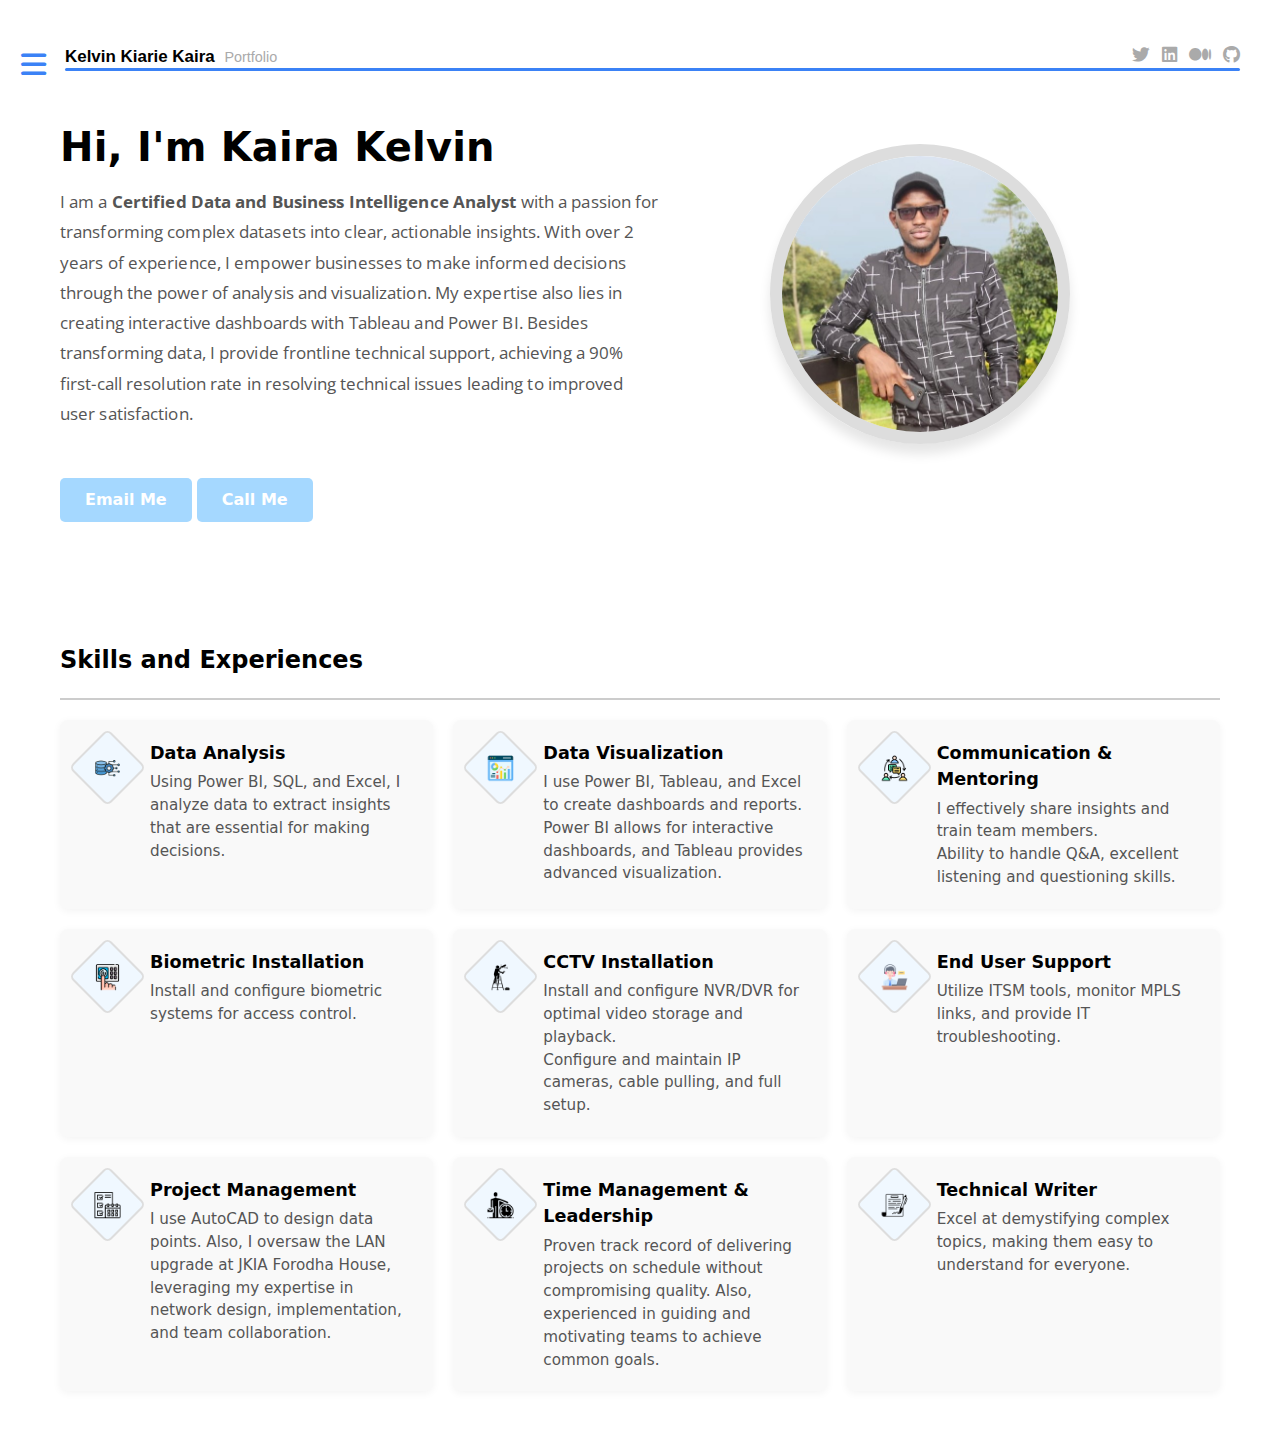
<file: 127.0.0.1_8000/index.html>
<!DOCTYPE html>
<html lang="en">

<!-- Mirrored from 127.0.0.1:8000/ by HTTrack Website Copier/3.x [XR&CO'2014], Fri, 31 Oct 2025 00:41:23 GMT -->
<!-- Added by HTTrack --><meta http-equiv="content-type" content="text/html;charset=UTF-8" /><!-- /Added by HTTrack -->
<head>
    <meta charset="UTF-8">
    <title>Home - Portfolio</title>

    <!-- CSS -->
    <link rel="stylesheet" href="css/app.css">
    <link rel="stylesheet" href="css/style.css">
    <link rel="stylesheet" href="css/sidebar.css">
    <link rel="stylesheet" href="css/projects.css">
    <link rel="stylesheet" href="css/resume.css">

    <!-- Font Awesome -->
    <link href="https://fonts.googleapis.com/css2?family=Merriweather:wght@700&family=Open+Sans:wght@400&display=swap" rel="stylesheet">
    <link rel="stylesheet" href="https://cdnjs.cloudflare.com/ajax/libs/font-awesome/6.5.0/css/all.min.css">


    <style>
        /* ✅ Always show hamburger (desktop + mobile) */
       

        /* body.sidebar-open #hamburger{
            left:270px;
        }*/

        /* ✅ Sidebar (keeps your original white background) */
        #sidebar {
            width: 260px;
            height: 100vh;
            position: fixed;
            top: 0;
            left: -260px;
            background: #f3f3f3; /* your original color */
            transition: left 0.3s ease;
            z-index: 1000;
            box-shadow: 3px 0 8px rgba(0, 0, 0, 0.1);
        }

        #sidebar.active {
            left: 0;
        }

        /* ✅ Content */
        #main-content {
            transition: margin-left 0.3s ease;
        }
        /*
        body.sidebar-open #main-content {
            margin-left: 230px;
        }
        */
        @media (max-width: 768px) {
            body.sidebar-open #main-content {
                margin-left: 0;
            }
        }    
        @import url('https://fonts.googleapis.com/css2?family=Poppins:wght@400;500;600&display=swap');

         /* ✅ Fix header overlapping sidebar */
            .top-header {
                display: flex;
                justify-content: space-between;
                align-items: center;
                padding: 10px 20px 0px 0px;
                background: none;
                /*border-bottom: 1px solid #ddd;*/
                position: relative;
                z-index: 1000;   
            }
            .header-container {
               display: flex;
               align-items: flex-end;
               justify-content: space-between;
               width: 100%;
               padding-left: 45px;
               padding-right: 40px; 
            }
        /*.header-container a{
            font-family: "Poppins",sans-serif;
            font-size: 1.35rem;
            font-weight:600;
            text-decoration: none;
            letter-spacing: 0.3px;
            position: relative;
        }*/

        .logo {
            font-weight: 700;
            color: #222;
            text-decoration: none;
            font-size: 1.4rem;
            position: relative;
            display: inline-block;
            bottom:0;
        }
         .header-socials {
            display: flex;
            gap: 12px;
            align-items: flex-end;
        }
        #hamburger {
            background: none;
            border: none;
            font-size: 1.8rem;
            color: #3b82f6;
            cursor: pointer;
            position: absolute;
            left: -5px;
            bottom:0;
            transform: translateY(2px);
            z-index: 1200;
            }
        .header-unit {
            position:relative;
            display: flex;
            justify-content: space-between;
            align-items: center;
            flex: 1; /* takes remaining width */ 
            padding-bottom: 0px;
            }
        .logo-wrapper{
            display: flex;
            flex-direction: column;
            position: relative;
        }
         .blue-line {
            position: absolute;
            bottom: 0;
            left: 45px;
            right: 0;
            height: 3px;
            background: #3b82f6;
        }
        .hero-section {
            margin-top: 5px;
            padding-top: 0;
   }
        .hero-text h2 {
            margin-bottom: 10px;
            font-size: 2.5rem;
            letter-spacing: 0.2px;  /* reduce space below “Hi, I'm Kaira Kelvin” */
}

        .hero-text p {
            margin-top: 0;
            font-family: 'Open Sans', sans-serif;
            font-size: 1.05rem;
            line-height: 1.8;
            max-width: 700px;
            letter-spacing: 0.1px;
            margin-bottom: 1.8rem;       /* remove top gap before the paragraph */
}
        .portfolio-text{
            font-size: 0.9rem;
            font-weight: 500;
            margin-left:5px;
        }
        .hero-image img{
            width: 300px;
            height: 300px;
            border-radius:50%;
            object-fit:cover;
        }
     @media (max-width:768px){
        .hero-content{
            flex-direction: column;
            gap:20px;
        }
        .hero-text .blue-line {
    position: relative;  /* not absolute anymore */
    height: 3px;
    background: #3b82f6;
    width: 100px;        /* or any width you like */
    margin-top: 20px;    /* space between paragraph and line */
}

     }   

    </style>
</head>
<body>

    <!-- ✅ Sidebar -->
    <!-- ✅ SIDEBAR -->
<div id="sidebar" class="sidebar">
    <div class="sidebar-inner">
        <h3 class="menu-title">Menu</h3>

        <ul class="menu-list">
            <li><a href="index.html">Homepage</a></li>
            <li><a href="projects.html">Projects</a></li>
            <li><a href="resume.html">View My Resume</a></li>
            <li><a href="datasets.html">Find Sample Datasets</a></li>
            <li><a href="https://dev.to/gateru">Visit My Blog</a></li>
        </ul>

        <div class="get-in-touch">
            <h3>Get in touch</h3>
            <p><i class="fas fa-tools"></i> Available for Data Analysis & IT Support roles (remote/physical).</p>
            <p><i class="fas fa-handshake"></i> Reach out through email or call.</p>

            <div class="contact-item">
                <i class="fas fa-envelope"></i>
                <a href="mailto:kelvinkiarie6@gmail.com">kelvinkiarie6@gmail.com</a>
            </div>

            <div class="contact-item">
                <i class="fas fa-phone"></i>
                <a href="tel:+254791025786">+254 791025786</a>
            </div>

            <div class="contact-item location-item">
                <i class="fas fa-map-marker-alt"></i>
                <span>Nairobi, Kenya</span>
            </div>    
        </div>
    </div>
</div>

    <!-- ✅ Main Content -->
    <div id="main-content" class= "main-content">
        
<!-- ✅ Top Header -->
<header class="top-header">
    <div class="header-unit">
        
        <div class="header-container">
            <button id="hamburger"><i class="fas fa-bars"></i></button>
        <a href="index.html" class="logo">
                <strong>Kelvin Kiarie Kaira </strong> 
                <span class="portfolio-text">Portfolio</span>
         </a>
         </div>       

            <!-- Social Icons aligned to far right -->
            <div class="header-socials">
                <a href="https://x.com/nash_kevoh" target="_blank"><i class="fab fa-twitter"></i></a>
                <a href="https://www.linkedin.com/in/kelvin-kiarie-906b09135/" target="_blank"><i class="fab fa-linkedin"></i></a>
                <a href="https://dev.to/gateru" target="_blank"><i class="fab fa-medium"></i></a>
                <a href="https://github.com/gateru254" target="_blank"><i class="fab fa-github"></i></a>
            </div>
            <!--line inside header-unit-->
            <div class="blue-line"></div>
        </div>
</header>


<!-- ✅ Hero Section -->
<section id="bio" class="hero-section">
    <div class="hero-content">
        <div class="hero-text">
            <h2>Hi, I'm Kaira Kelvin</h2>
            <p>
                I am a <strong>Certified Data and Business Intelligence Analyst</strong> 
                with a passion for transforming complex datasets into clear, actionable insights. 
                With over 2 years of experience, I empower businesses to make informed decisions 
                through the power of analysis and visualization. My expertise also lies in creating interactive 
                dashboards with Tableau and Power BI. Besides transforming data, I provide frontline 
                technical support, achieving a 90% first-call resolution rate in resolving technical issues 
                leading to improved user satisfaction.
            </p>

            <!-- ✅ Contact Buttons -->
            <div class="contact-buttons">
                <a href="mailto:kelvinkiarie6@gmail.com" class="contact-btn">Email Me</a>
                <a href="tel:+254791025786" class="contact-btn">Call Me</a>
            </div>
        </div>

        <div class="hero-image">
            <img src="images/kiarie.jpg" alt="Kaira Kelvin">
        </div>
    </div>
</section>

<!-- ✅ Skills Section -->
<section id="skills" class="skills-section">
    <h2>Skills and Experiences</h2>
    <div class="skills-divider"></div>

    <div class="skills-grid">

        <!-- Data Analysis -->
        <div class="skill-card">
            <div class="skill-icon">
                <img src="images/daq.png" alt="Data Analysis">
            </div>
            <div class="skill-info">
                <h3>Data Analysis</h3>
                <p>Using Power BI, SQL, and Excel, I analyze data to extract insights that are essential for making decisions.</p>
            </div>
        </div>

        <!-- Data Visualization -->
        <div class="skill-card">
            <div class="skill-icon">
                <img src="images/vis.png" alt="Data Visualization">
            </div>
            <div class="skill-info">
                <h3>Data Visualization</h3>
                <p>I use Power BI, Tableau, and Excel to create dashboards and reports. Power BI allows for interactive dashboards, 
                    and Tableau provides advanced visualization.</p>
            </div>
        </div>

        <!-- Communication & Mentoring -->
        <div class="skill-card">
            <div class="skill-icon">
                <img src="images/communication.png" alt="Communication and Mentoring">
            </div>
            <div class="skill-info">
                <h3>Communication & Mentoring</h3>
                <p>I effectively share insights and train team members.</p>
                <p>Ability to handle Q&A, excellent listening and questioning skills.</p>
            </div>
        </div>

        <!-- Biometric Installation -->
        <div class="skill-card">
            <div class="skill-icon">
                <img src="images/biom.png" alt="Biometric Installation">
            </div>
            <div class="skill-info">
                <h3>Biometric Installation</h3>
                <p>Install and configure biometric systems for access control.</p>
            </div>
        </div>

        <!-- CCTV Installation -->
        <div class="skill-card">
            <div class="skill-icon">
                <img src="images/camera.png" alt="CCTV Installation">
            </div>
            <div class="skill-info">
                <h3>CCTV Installation</h3>
                <p>Install and configure NVR/DVR for optimal video storage and playback.</p>
                <p>Configure and maintain IP cameras, cable pulling, and full setup.</p>
            </div>
        </div>

        <!-- End User Support -->
        <div class="skill-card">
            <div class="skill-icon">
                <img src="images/IT.png" alt="End User Support">
            </div>
            <div class="skill-info">
                <h3>End User Support</h3>
                <p>Utilize ITSM tools, monitor MPLS links, and provide IT troubleshooting.</p>
            </div>
        </div>

        <!-- Project Management -->
        <div class="skill-card">
            <div class="skill-icon">
                <img src="images/project.png" alt="Project Management">
            </div>
            <div class="skill-info">
                <h3>Project Management</h3>
                <p>I use AutoCAD to design data points. Also, I oversaw the LAN upgrade at JKIA Forodha House, 
                    leveraging my expertise in network design, implementation, and team collaboration.</p>
            </div>
        </div>

        <!-- Time Management -->
        <div class="skill-card">
            <div class="skill-icon">
                <img src="images/time.png" alt="Time Management">
            </div>
            <div class="skill-info">
                <h3>Time Management & Leadership</h3>
                <p>Proven track record of delivering projects on schedule without compromising quality. Also,
                experienced in guiding and motivating teams to achieve common goals.</p>
            </div>
        </div>

        <!-- Technical Writer -->
        <div class="skill-card">
            <div class="skill-icon">
                <img src="images/writing.png" alt="Technical Writer">
            </div>
            <div class="skill-info">
                <h3>Technical Writer</h3>
                <p>Excel at demystifying complex topics, making them easy to understand for everyone.</p>
            </div>
        </div>

    </div>
</section>

    </div>

    <!-- ✅ Script -->
    <script>
        document.addEventListener('DOMContentLoaded', () => {
            const sidebar = document.getElementById('sidebar');
            const hamburger = document.getElementById('hamburger');
            const body = document.body;

            hamburger.addEventListener('click', () => {
                sidebar.classList.toggle('active');
                body.classList.toggle('sidebar-open');
            });
        });
    </script>

</body>

<!-- Mirrored from 127.0.0.1:8000/ by HTTrack Website Copier/3.x [XR&CO'2014], Fri, 31 Oct 2025 00:41:36 GMT -->
</html>
</file>
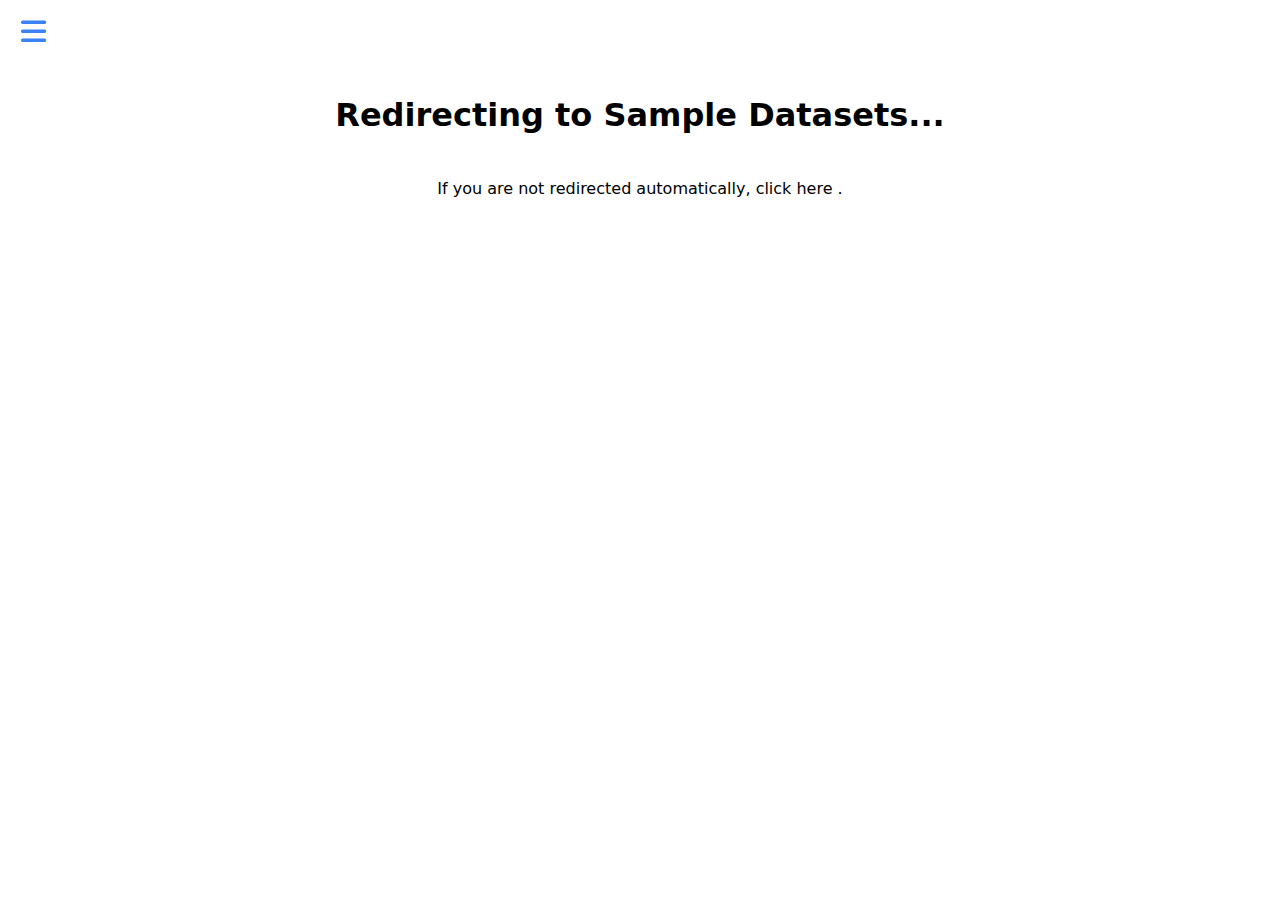
<file: datasets.html>
<!DOCTYPE html>
<html lang="en">

<!-- Mirrored from 127.0.0.1:8000/datasets by HTTrack Website Copier/3.x [XR&CO'2014], Fri, 31 Oct 2025 01:01:17 GMT -->
<!-- Added by HTTrack --><meta http-equiv="content-type" content="text/html;charset=UTF-8" /><!-- /Added by HTTrack -->
<head>
    <meta charset="UTF-8">
    <meta name="viewport" content="width=device-width, initial-scale=1.0, maximum-scale=1.0">
    <title>Portfolio</title>

    <!-- CSS -->
    <link rel="stylesheet" href="css/app.css">
    <link rel="stylesheet" href="css/style.css">
    <link rel="stylesheet" href="css/sidebar.css">
    <link rel="stylesheet" href="css/projects.css">
    <link rel="stylesheet" href="css/resume.css">

    <!-- Font Awesome -->
    <link rel="stylesheet" href="https://cdnjs.cloudflare.com/ajax/libs/font-awesome/6.5.0/css/all.min.css" />

    <style>
        /* ✅ Always show hamburger (desktop + mobile) */
        #hamburger {
            position: fixed;
            top: 15px;
            left: 15px;
            z-index: 9999;
            background: none;
            border: none;
            font-size: 1.8rem;
            color: #3b82f6; /* Blue icon for visibility */
            cursor: pointer;
            display: block;
        }

        /* ✅ Sidebar (keeps your original white background) */
        #sidebar {
            width: 260px;
            height: 100vh;
            position: fixed;
            top: 0;
            left: -260px;
            background: #f3f3f3; /* your original color */
            transition: left 0.3s ease;
            z-index: 1000;
            box-shadow: 3px 0 8px rgba(0, 0, 0, 0.1);
        }

        #sidebar.active {
            left: 0;
        }

        /* ✅ Content */
        #main-content {
            transition: margin-left 0.3s ease;
        }

        body.sidebar-open #main-content {
            margin-left: 260px;
        }

        @media (max-width: 768px) {
            body.sidebar-open #main-content {
                margin-left: 0;
            }
        }
    </style>
</head>
<body>

    <!-- ✅ Hamburger Button -->
    <button id="hamburger" aria-label="Toggle Menu">
        <i class="fas fa-bars"></i>
    </button>

    <!-- ✅ Sidebar -->
    <!-- ✅ SIDEBAR -->
<div id="sidebar" class="sidebar">
    <div class="sidebar-inner">
        <h3 class="menu-title">Menu</h3>

        <ul class="menu-list">
            <li><a href="index.html">Homepage</a></li>
            <li><a href="projects.html">Projects</a></li>
            <li><a href="resume.html">View My Resume</a></li>
            <li><a href="datasets.html">Find Sample Datasets</a></li>
            <li><a href="https://dev.to/gateru">Visit My Blog</a></li>
        </ul>

        <div class="get-in-touch">
            <h3>Get in touch</h3>
            <p><i class="fas fa-tools"></i> Available for Data Analysis & IT Support roles (remote/physical).</p>
            <p><i class="fas fa-handshake"></i> Reach out through email or call.</p>

            <div class="contact-item">
                <i class="fas fa-envelope"></i>
                <a href="mailto:kelvinkiarie6@gmail.com">kelvinkiarie6@gmail.com</a>
            </div>

            <div class="contact-item">
                <i class="fas fa-phone"></i>
                <a href="tel:+254791025786">+254 791025786</a>
            </div>

            <div class="contact-item location-item">
                <i class="fas fa-map-marker-alt"></i>
                <span>Nairobi, Kenya</span>
            </div>    
        </div>
    </div>
</div>

    <!-- ✅ Main Content -->
    <div id="main-content" class= "main-content">
        <section class="datasets-section" style="display: flex; flex-direction: column; align-items: center; text-align: center; padding-top: 50px;">
    <h1>Redirecting to Sample Datasets...</h1>
    <p>If you are not redirected automatically, 
        <a href="https://drive.google.com/drive/folders/1Zu15S5BZ2lG6enOLuVyJ9Ubuks-Qcv4y?usp=sharing" target="_blank">
            click here
        </a>.
    </p>
</section>

<script>
    // Delay redirect by 5 seconds (5000ms)
    setTimeout(function() {
        window.location.href = "https://drive.google.com/drive/folders/1Zu15S5BZ2lG6enOLuVyJ9Ubuks-Qcv4y?usp=sharing";
    }, 1200);
</script>
    </div>

    <!-- ✅ Script -->
    <script>
        document.addEventListener('DOMContentLoaded', () => {
            const sidebar = document.getElementById('sidebar');
            const hamburger = document.getElementById('hamburger');
            const body = document.body;

            hamburger.addEventListener('click', () => {
                sidebar.classList.toggle('active');
                body.classList.toggle('sidebar-open');
            });
        });
    </script>

</body>

<!-- Mirrored from 127.0.0.1:8000/datasets by HTTrack Website Copier/3.x [XR&CO'2014], Fri, 31 Oct 2025 01:01:17 GMT -->
</html>
</file>
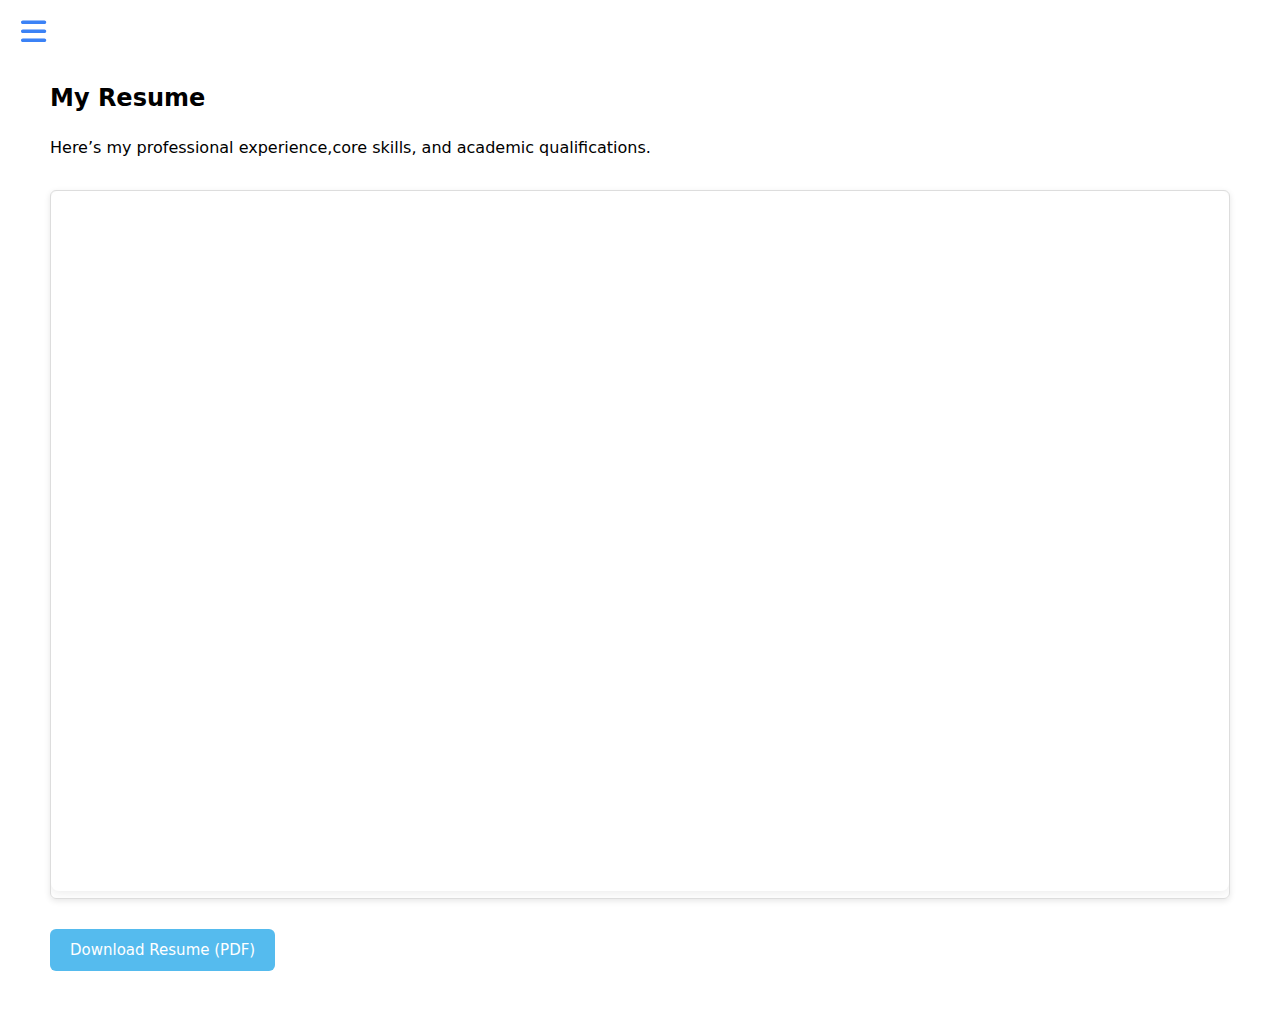
<file: resume.html>
<!DOCTYPE html>
<html lang="en">

<!-- Mirrored from 127.0.0.1:8000/resume by HTTrack Website Copier/3.x [XR&CO'2014], Fri, 31 Oct 2025 01:00:34 GMT -->
<!-- Added by HTTrack --><meta http-equiv="content-type" content="text/html;charset=UTF-8" /><!-- /Added by HTTrack -->
<head>
    <meta charset="UTF-8">
    <meta name="viewport" content="width=device-width, initial-scale=1.0, maximum-scale=1.0">
    <title>Portfolio</title>

    <!-- CSS -->
    <link rel="stylesheet" href="css/app.css">
    <link rel="stylesheet" href="css/style.css">
    <link rel="stylesheet" href="css/sidebar.css">
    <link rel="stylesheet" href="css/projects.css">
    <link rel="stylesheet" href="css/resume.css">

    <!-- Font Awesome -->
    <link rel="stylesheet" href="https://cdnjs.cloudflare.com/ajax/libs/font-awesome/6.5.0/css/all.min.css" />

    <style>
        /* ✅ Always show hamburger (desktop + mobile) */
        #hamburger {
            position: fixed;
            top: 15px;
            left: 15px;
            z-index: 9999;
            background: none;
            border: none;
            font-size: 1.8rem;
            color: #3b82f6; /* Blue icon for visibility */
            cursor: pointer;
            display: block;
        }

        /* ✅ Sidebar (keeps your original white background) */
        #sidebar {
            width: 260px;
            height: 100vh;
            position: fixed;
            top: 0;
            left: -260px;
            background: #f3f3f3; /* your original color */
            transition: left 0.3s ease;
            z-index: 1000;
            box-shadow: 3px 0 8px rgba(0, 0, 0, 0.1);
        }

        #sidebar.active {
            left: 0;
        }

        /* ✅ Content */
        #main-content {
            transition: margin-left 0.3s ease;
        }

        body.sidebar-open #main-content {
            margin-left: 260px;
        }

        @media (max-width: 768px) {
            body.sidebar-open #main-content {
                margin-left: 0;
            }
        }
    </style>
</head>
<body>

    <!-- ✅ Hamburger Button -->
    <button id="hamburger" aria-label="Toggle Menu">
        <i class="fas fa-bars"></i>
    </button>

    <!-- ✅ Sidebar -->
    <!-- ✅ SIDEBAR -->
<div id="sidebar" class="sidebar">
    <div class="sidebar-inner">
        <h3 class="menu-title">Menu</h3>

        <ul class="menu-list">
            <li><a href="index.html">Homepage</a></li>
            <li><a href="projects.html">Projects</a></li>
            <li><a href="resume.html">View My Resume</a></li>
            <li><a href="datasets.html">Find Sample Datasets</a></li>
            <li><a href="https://dev.to/gateru">Visit My Blog</a></li>
        </ul>

        <div class="get-in-touch">
            <h3>Get in touch</h3>
            <p><i class="fas fa-tools"></i> Available for Data Analysis & IT Support roles (remote/physical).</p>
            <p><i class="fas fa-handshake"></i> Reach out through email or call.</p>

            <div class="contact-item">
                <i class="fas fa-envelope"></i>
                <a href="mailto:kelvinkiarie6@gmail.com">kelvinkiarie6@gmail.com</a>
            </div>

            <div class="contact-item">
                <i class="fas fa-phone"></i>
                <a href="tel:+254791025786">+254 791025786</a>
            </div>

            <div class="contact-item location-item">
                <i class="fas fa-map-marker-alt"></i>
                <span>Nairobi, Kenya</span>
            </div>    
        </div>
    </div>
</div>

    <!-- ✅ Main Content -->
    <div id="main-content" class= "main-content">
        <section id="resume" class="resume-section">
    <h2 class="section-title">My Resume</h2>
    <p class="section-subtitle">Here’s my professional experience,core skills, and academic qualifications.</p>

    <div class="resume-container">
        <!-- Embedded PDF Resume -->
        <iframe src="files/resume.pdf" width="100%" height="700px"></iframe>
    </div>

    <div class="resume-download">
        <a href="files/resume.pdf" download class="resume-btn">Download Resume (PDF)</a>
    </div>
</section>
    </div>

    <!-- ✅ Script -->
    <script>
        document.addEventListener('DOMContentLoaded', () => {
            const sidebar = document.getElementById('sidebar');
            const hamburger = document.getElementById('hamburger');
            const body = document.body;

            hamburger.addEventListener('click', () => {
                sidebar.classList.toggle('active');
                body.classList.toggle('sidebar-open');
            });
        });
    </script>

</body>

<!-- Mirrored from 127.0.0.1:8000/resume by HTTrack Website Copier/3.x [XR&CO'2014], Fri, 31 Oct 2025 01:00:34 GMT -->
</html>
</file>
<file: 127.0.0.1_8000/css/app.css>
<!DOCTYPE html>
<html lang="en">
    <head>
        <meta charset="utf-8">
        <meta name="viewport" content="width=device-width, initial-scale=1">

        <title>Not Found</title>

        <style>
            /*! normalize.css v8.0.1 | MIT License | github.com/necolas/normalize.css */html{line-height:1.15;-webkit-text-size-adjust:100%}body{margin:0}a{background-color:transparent}code{font-family:monospace,monospace;font-size:1em}[hidden]{display:none}html{font-family:system-ui,-apple-system,BlinkMacSystemFont,Segoe UI,Roboto,Helvetica Neue,Arial,Noto Sans,sans-serif,Apple Color Emoji,Segoe UI Emoji,Segoe UI Symbol,Noto Color Emoji;line-height:1.5}*,:after,:before{box-sizing:border-box;border:0 solid #e2e8f0}a{color:inherit;text-decoration:inherit}code{font-family:Menlo,Monaco,Consolas,Liberation Mono,Courier New,monospace}svg,video{display:block;vertical-align:middle}video{max-width:100%;height:auto}.bg-white{--bg-opacity:1;background-color:#fff;background-color:rgba(255,255,255,var(--bg-opacity))}.bg-gray-100{--bg-opacity:1;background-color:#f7fafc;background-color:rgba(247,250,252,var(--bg-opacity))}.border-gray-200{--border-opacity:1;border-color:#edf2f7;border-color:rgba(237,242,247,var(--border-opacity))}.border-gray-400{--border-opacity:1;border-color:#cbd5e0;border-color:rgba(203,213,224,var(--border-opacity))}.border-t{border-top-width:1px}.border-r{border-right-width:1px}.flex{display:flex}.grid{display:grid}.hidden{display:none}.items-center{align-items:center}.justify-center{justify-content:center}.font-semibold{font-weight:600}.h-5{height:1.25rem}.h-8{height:2rem}.h-16{height:4rem}.text-sm{font-size:.875rem}.text-lg{font-size:1.125rem}.leading-7{line-height:1.75rem}.mx-auto{margin-left:auto;margin-right:auto}.ml-1{margin-left:.25rem}.mt-2{margin-top:.5rem}.mr-2{margin-right:.5rem}.ml-2{margin-left:.5rem}.mt-4{margin-top:1rem}.ml-4{margin-left:1rem}.mt-8{margin-top:2rem}.ml-12{margin-left:3rem}.-mt-px{margin-top:-1px}.max-w-xl{max-width:36rem}.max-w-6xl{max-width:72rem}.min-h-screen{min-height:100vh}.overflow-hidden{overflow:hidden}.p-6{padding:1.5rem}.py-4{padding-top:1rem;padding-bottom:1rem}.px-4{padding-left:1rem;padding-right:1rem}.px-6{padding-left:1.5rem;padding-right:1.5rem}.pt-8{padding-top:2rem}.fixed{position:fixed}.relative{position:relative}.top-0{top:0}.right-0{right:0}.shadow{box-shadow:0 1px 3px 0 rgba(0,0,0,.1),0 1px 2px 0 rgba(0,0,0,.06)}.text-center{text-align:center}.text-gray-200{--text-opacity:1;color:#edf2f7;color:rgba(237,242,247,var(--text-opacity))}.text-gray-300{--text-opacity:1;color:#e2e8f0;color:rgba(226,232,240,var(--text-opacity))}.text-gray-400{--text-opacity:1;color:#cbd5e0;color:rgba(203,213,224,var(--text-opacity))}.text-gray-500{--text-opacity:1;color:#a0aec0;color:rgba(160,174,192,var(--text-opacity))}.text-gray-600{--text-opacity:1;color:#718096;color:rgba(113,128,150,var(--text-opacity))}.text-gray-700{--text-opacity:1;color:#4a5568;color:rgba(74,85,104,var(--text-opacity))}.text-gray-900{--text-opacity:1;color:#1a202c;color:rgba(26,32,44,var(--text-opacity))}.uppercase{text-transform:uppercase}.underline{text-decoration:underline}.antialiased{-webkit-font-smoothing:antialiased;-moz-osx-font-smoothing:grayscale}.tracking-wider{letter-spacing:.05em}.w-5{width:1.25rem}.w-8{width:2rem}.w-auto{width:auto}.grid-cols-1{grid-template-columns:repeat(1,minmax(0,1fr))}@-webkit-keyframes spin{0%{transform:rotate(0deg)}to{transform:rotate(1turn)}}@keyframes spin{0%{transform:rotate(0deg)}to{transform:rotate(1turn)}}@-webkit-keyframes ping{0%{transform:scale(1);opacity:1}75%,to{transform:scale(2);opacity:0}}@keyframes ping{0%{transform:scale(1);opacity:1}75%,to{transform:scale(2);opacity:0}}@-webkit-keyframes pulse{0%,to{opacity:1}50%{opacity:.5}}@keyframes pulse{0%,to{opacity:1}50%{opacity:.5}}@-webkit-keyframes bounce{0%,to{transform:translateY(-25%);-webkit-animation-timing-function:cubic-bezier(.8,0,1,1);animation-timing-function:cubic-bezier(.8,0,1,1)}50%{transform:translateY(0);-webkit-animation-timing-function:cubic-bezier(0,0,.2,1);animation-timing-function:cubic-bezier(0,0,.2,1)}}@keyframes bounce{0%,to{transform:translateY(-25%);-webkit-animation-timing-function:cubic-bezier(.8,0,1,1);animation-timing-function:cubic-bezier(.8,0,1,1)}50%{transform:translateY(0);-webkit-animation-timing-function:cubic-bezier(0,0,.2,1);animation-timing-function:cubic-bezier(0,0,.2,1)}}@media (min-width:640px){.sm\:rounded-lg{border-radius:.5rem}.sm\:block{display:block}.sm\:items-center{align-items:center}.sm\:justify-start{justify-content:flex-start}.sm\:justify-between{justify-content:space-between}.sm\:h-20{height:5rem}.sm\:ml-0{margin-left:0}.sm\:px-6{padding-left:1.5rem;padding-right:1.5rem}.sm\:pt-0{padding-top:0}.sm\:text-left{text-align:left}.sm\:text-right{text-align:right}}@media (min-width:768px){.md\:border-t-0{border-top-width:0}.md\:border-l{border-left-width:1px}.md\:grid-cols-2{grid-template-columns:repeat(2,minmax(0,1fr))}}@media (min-width:1024px){.lg\:px-8{padding-left:2rem;padding-right:2rem}}@media (prefers-color-scheme:dark){.dark\:bg-gray-800{--bg-opacity:1;background-color:#2d3748;background-color:rgba(45,55,72,var(--bg-opacity))}.dark\:bg-gray-900{--bg-opacity:1;background-color:#1a202c;background-color:rgba(26,32,44,var(--bg-opacity))}.dark\:border-gray-700{--border-opacity:1;border-color:#4a5568;border-color:rgba(74,85,104,var(--border-opacity))}.dark\:text-white{--text-opacity:1;color:#fff;color:rgba(255,255,255,var(--text-opacity))}.dark\:text-gray-400{--text-opacity:1;color:#cbd5e0;color:rgba(203,213,224,var(--text-opacity))}}
        </style>

        <style>
            body {
                font-family: ui-sans-serif, system-ui, -apple-system, BlinkMacSystemFont, "Segoe UI", Roboto, "Helvetica Neue", Arial, "Noto Sans", sans-serif, "Apple Color Emoji", "Segoe UI Emoji", "Segoe UI Symbol", "Noto Color Emoji";
            }
        </style>
    </head>
    <body class="antialiased">
        <div class="relative flex items-top justify-center min-h-screen bg-gray-100 dark:bg-gray-900 sm:items-center sm:pt-0">
            <div class="max-w-xl mx-auto sm:px-6 lg:px-8">
                <div class="flex items-center pt-8 sm:justify-start sm:pt-0">
                    <div class="px-4 text-lg text-gray-500 border-r border-gray-400 tracking-wider">
                        404                    </div>

                    <div class="ml-4 text-lg text-gray-500 uppercase tracking-wider">
                        Not Found                    </div>
                </div>
            </div>
        </div>
    </body>
</html>
</file>
<file: 127.0.0.1_8000/css/style.css>
/* =======================
   🔷 MAIN SITE STYLES
======================= */

/* -------- Top Header -------- */
.top-header {
    display: flex;
    justify-content: space-between;
    align-items: flex-end;
    padding: 8px 40px;
    height: 59px;
    background: #fff;
    position: relative;
    z-index: 1200;
}

/* Aligns hamburger + name properly */
.header-container {
    display: flex;
    align-items: center;
    justify-content: space-between;
    width: 100%;
}

/* -------- Hamburger Button -------- */
#hamburger {
    background: none;
    border: none;
    font-size: 1.6rem;
    color: #007bff;
    cursor: pointer;
    display: flex;
    align-items: center;
    transition: color 0.3s ease, transform 0.2s ease;
    z-index: 1300;
    position: fixed;
    top: 15px;
    left: 15px;
}

#hamburger:hover {
    color: #0056b3;
    transform: scale(1.1);
}

/* -------- Sidebar (Hidden Drawer) -------- */
#sidebar {
    position: fixed;
    top: 0;
    left: -270px; /* Hidden off-screen initially */
    width: 260px;
    height: 100%;
    background: #111;
    color: #fff;
    transition: left 0.4s ease;
    z-index: 1250;
    padding: 25px 20px;
    overflow-y: auto;
    box-shadow: 3px 0 10px rgba(0,0,0,0.2);
}

/* Slide-in effect when active */
#sidebar.active {
    left: 0;
}

/* Sidebar inner content */
.sidebar-inner {
    display: flex;
    flex-direction: column;
    gap: 15px;
}

.menu-title {
    font-size: 1.2rem;
    color: #00bfff;
    margin-bottom: 10px;
}

.menu-list {
    list-style: none;
    padding: 0;
    margin: 0 0 20px 0;
}

.menu-list li {
    margin: 10px 0;
}

.menu-list a {
    color: #ddd;
    text-decoration: none;
    transition: color 0.3s ease;
}

.menu-list a:hover {
    color: #00bfff;
}

/* -------- Sidebar Get in Touch Section -------- */
.get-in-touch {
    border-top: 1px solid rgba(255, 255, 255, 0.2);
    padding-top: 15px;
    margin-top: 20px;
    font-size: 0.95rem;
}

.get-in-touch h3 {
    color: #00bfff;
    margin-bottom: 10px;
}

.contact-item {
    display: flex;
    align-items: center;
    gap: 10px;
    color: #ccc;
    margin-bottom: 8px;
}

.contact-item a {
    color: #ccc;
    text-decoration: none;
    transition: color 0.3s ease;
}

.contact-item a:hover {
    color: #00bfff;
}

/* -------- Overlay (Background dim when sidebar open) -------- */
#overlay {
    position: fixed;
    top: 0;
    left: 0;
    width: 100%;
    height: 100%;
    background: rgba(0,0,0,0.4);
    opacity: 0;
    visibility: hidden;
    transition: opacity 0.3s ease;
    z-index: 1200;
}

#overlay.active {
    opacity: 1;
    visibility: visible;
}

/* -------- Main Content -------- */
#main-content {
    transition: margin-left 0.3s ease;
    padding: 20px;
}

body.sidebar-open #main-content {
    margin-left: 260px;
}

/* -------- Logo -------- */
.logo {
    font-family: 'Segoe UI', Tahoma, Geneva, Verdana, sans-serif;
    font-size: 0.92rem;
    text-decoration: none;
    display: flex;
    align-items: flex-end;
}

.logo strong {
    color: #000;
    font-size: 1.06rem;
}

.portfolio-text {
    color: #aaa;
    margin-left: 5px;
}

.logo:hover strong,
.logo:hover .portfolio-text {
    color: #007bff;
}

/* -------- Social Icons -------- */
.header-socials {
    display: flex;
    gap: 12px;
    align-items: flex-end;
}

.header-socials a {
    color: #aaa;
    font-size: 1.1rem;
    display: flex;
    align-items: flex-end;
    text-decoration: none;
    transition: color 0.3s ease;
}

.header-socials a:hover {
    color: #007bff;
}

/* Blue Line */
.blue-line {
    position: absolute;
    bottom: 0;
    left: 40px;
    right: 40px;
    height: 3px;
    background-color: #007bff;
    border-radius: 3px;
}

/* -------- Hero Section -------- */
.hero-section {
    padding: 25px 40px 60px 40px;
}

.hero-content {
    display: flex;
    justify-content: space-between;
    align-items: flex-start;
    flex-wrap: wrap;
    gap: 40px;
}

.hero-text {
    flex: 1;
    min-width: 300px;
}

.hero-text h1 {
    font-size: 2.5rem;
    margin-bottom: 20px;
}

.hero-text p {
    font-size: 1.2rem;
    color: #555;
}

.contact-btn {
    display: inline-block;
    padding: 10px 25px;
    margin-top: 20px;
    background-color: #a5d8ff;
    color: #fff;
    font-weight: 600;
    border-radius: 5px;
    text-decoration: none;
    transition: background-color 0.3s ease, transform 0.2s ease;
}

.contact-btn:hover {
    background-color: #007bff;
    transform: translateY(-2px);
}

.hero-image {
    flex: 1;
    display: flex;
    align-items: flex-start;
    justify-content: center;
    margin-top: 60px;
    margin-left: -79px;
}

.hero-image img {
    width: 260px;
    height: 260px;
    border-radius: 50%;
    border: 12px solid #ddd;
    box-shadow: 0 10px 12px rgba(0,0,0,0.1);
    object-fit: cover;
}

/* -------- Skills Section -------- */
.skills-section {
    margin: 0 auto;
    padding: 40px 20px;
    max-width: 1200px;
}

.skills-section h3 {
    font-size: 2rem;
    font-weight: bold;
    margin-bottom: 25px;
    transition: color 0.2s ease;
    cursor: pointer;
}

.skills-section h3:hover {
    color: #007bff;
}

.skills-divider {
    width: 100%;
    height: 2px;
    background-color: #ccc;
    margin: 20px 0;
}

/* Grid for skills */
.skills-grid {
    display: grid;
    grid-template-columns: repeat(3, 1fr);
    gap: 20px;
    text-align: left;
    align-items: stretch;
}

/* Skill Card */
.skill-card {
    display: flex;
    align-items: flex-start;
    gap: 15px;
    padding: 20px;
    background: #f9f9f9;
    border-radius: 8px;
    font-weight: 500;
    transition: transform 0.3s ease, box-shadow 0.3s ease;
    box-shadow: 0 2px 8px rgba(0,0,0,0.05);
    height: 100%;
}

.skill-card:hover {
    transform: translateY(-5px);
    box-shadow: 0 6px 16px rgba(0,0,0,0.1);
}

/* Diamond Skill Icon */
.skill-icon {
    width: 55px;
    height: 55px;
    background: #f0f8ff;
    border: 2px solid #ddd;
    transform: rotate(45deg);
    display: flex;
    align-items: center;
    justify-content: center;
    border-radius: 6px;
    flex-shrink: 0;
}

.skill-icon img {
    width: 26px;
    height: 26px;
    transform: rotate(-45deg);
    object-fit: contain;
}

/* Skill Info */
.skill-info h3 {
    font-size: 1.1rem;
    font-weight: 600;
    margin: 0 0 5px 0;
}

.skill-info p {
    font-size: 0.95rem;
    color: #555;
    margin: 0;
}

/* -------- Responsive -------- */
@media screen and (max-width: 1024px) {
    .skills-grid {
        grid-template-columns: repeat(2, 1fr);
    }
}

@media screen and (max-width: 768px) {
    .skills-grid {
        grid-template-columns: 1fr;
    }

    .skills-section {
        padding: 20px;
    }

    #hamburger {
        display: block;
    }

    body.sidebar-open #main-content {
        margin-left: 0;
    }
    .main-content{
        margin-left: 260px;
        padding: 20px;
        transition: margin-left 0.3s ease;
    }
    @media(max-width: 768px){
        .main-content{
            margin-left:0;
        }
    }
    /* Optional visual polish for resume page */
     .resume-container iframe {
        border: none;
        border-radius: 8px;
        width: 100%;
        box-shadow: 0 2px 10px rgba(0,0,0,0.08);
    }
}
</file>
<file: 127.0.0.1_8000/css/sidebar.css>
/* -------------------- */
/* Sidebar container    */

/* -------------------- */
#sidebar {
    position: fixed;
    top: 0;
    left: 0; /* use transform instead of left negative */
    width: 260px;
    height: 100%;
    background-color: #80858e;
    color: #f3f3f3;
    overflow-y: hidden; /* removes outer scroll bar */
    transition: transform 0.3s ease-in-out;
    z-index: 1000;
    padding: 20px;
    box-shadow: 2px 0 8px rgba(0,0,0,0.2);
    transform: translateX(-100%); /* fully hidden */
}

/* Sidebar inner */
#sidebar .sidebar-inner {
    padding: 15px 15px 15px;
    height: auto;
    overflow-y: visible;
    scrollbar-width: none;
}

#sidebar .sidebar-inner::-webkit-scrollbar {
    display: none;
}    
/* Slide-in */
#sidebar.active {
    transform: translateX(0);
}

/* -------------------- */
/* Remove Hamburger     */
/* -------------------- */
.hamburger {
    display: none;
}

/* -------------------- */
/* Remove overlay       */
/* -------------------- */
.overlay {
    display: none;
}

/* -------------------- */
/* Headings             */
/* -------------------- */
#sidebar h3 {
    font-size: 15px;
    font-weight: 600;
    color: #333;
    margin: 20px 0 10px;
    position: relative;
    padding-bottom: 3px;
    display: inline-block;
}

#sidebar h3::after {
    content: "";
    position: absolute;
    left: 0;
    bottom: 0;
    width: 100%;
    height: 2px;
    background: #3b82f6;
}

/* -------------------- */
/* Menu Items with separators */
/* -------------------- */
#sidebar ul {
    list-style: none;
    padding: 0;
    margin: 0 0 10px;
}

#sidebar ul li {
    margin: 5px 0;
    padding-bottom: 6px;
    border-bottom: 1px solid #ddd;
}

#sidebar ul li:last-child {
    border-bottom: none;
}

#sidebar ul li a {
    text-decoration: none;
    text-transform: uppercase;
    font-size: 13px;
    color: #374151;
    display: block;
    transition: color 0.3s ease, padding-left 0.3s ease;
}

#sidebar ul li a:hover {
    color: #3b82f6;
    padding-left: 5px;
}

#sidebar .get-in-touch {
    border-top: 1px solid #ddd;
    margin-top: 3px;
    padding-top: 5px;
   
}

/* -------------------- */
/* Contact Section      */
/* -------------------- */
#sidebar .get-in-touch p {
    font-size: 13px;
    color: #6b7280;
    margin-bottom: 10px;
    line-height: 1.4;
}

#sidebar .get-in-touch p i {
    color: #3b82f6;
    margin-right: 5px;
}

#sidebar .contact-item {
    display: flex;
    align-items: center;
    font-size: 13px;
    margin-bottom: 10px;
    transition: background-color 0.3s ease;
}

#sidebar .contact-item i {
    margin-right: 8px;
    color: #3b82f6;
}

#sidebar .contact-item a {
    color: #374151;
    text-decoration: none;
}

#sidebar .contact-item a:hover {
    color: #3b82f6;
}

#sidebar .contact-item.location-item:hover i,
#sidebar .contact-item.location-item:hover span {
    color: #3b82f6;
    cursor: pointer;
}

#sidebar .contact-item a[href^="mailto:"],
#sidebar .contact-item a[href^="tel:"],
#sidebar .contact-item.location-item span {
    border-bottom: 1px dashed #bbb;
    padding-bottom: 2px;
    text-decoration: none;
    transition: color 0.3s ease, border-color 0.3s ease;
}

#sidebar .contact-item a[href^="mailto:"]:hover,
#sidebar .contact-item a[href^="tel:"]:hover,
#sidebar .contact-item.location-item:hover span {
    color: #3b82f6;
    border-color: #888;
    cursor: pointer;
}

/* -------------------- */
/* Scrollbar Styling    */
/* -------------------- */
#sidebar .sidebar-inner::-webkit-scrollbar {
    width: 6px;
}
#sidebar .sidebar-inner::-webkit-scrollbar-thumb {
    background: #bbb;
    border-radius: 10px;
}
#sidebar .sidebar-inner::-webkit-scrollbar-thumb:hover {
    background: #3b82f6;
}

/* Smooth animation */
.projects {
    transition: margin-left 0.3s ease;
}

/* When sidebar is open — move content slightly */
body.sidebar-open .projects {
    margin-left: 15px; /* small gap — adjust 10–20px if needed */
}

/* On small screens (when sidebar overlays) */
@media (max-width: 768px) {
    body.sidebar-open .projects {
        margin-left: 0;
    }
}
</file>
<file: 127.0.0.1_8000/css/projects.css>
/* ------------------------------- */
/* Projects Section */
.projects {
    flex: 1;
    width: 100%;
    max-width: 1200px; /* container width */
    margin: 0 auto;
    padding: 20px 10px;
}

.projects h1 {
    font-size: 2rem;
    font-weight: bold;
    margin-bottom: 1rem;
    display: inline-block;
    position: relative;
}

/* Full-width underline under the title */
.projects h1::after {
    content: "";
    position: absolute;
    left: 0;
    bottom: -5px;
    width: 100%;
    height: 3px;
    background-color: #05a0e2;
    border-radius: 2px;
}

/* ------------------------------- */
/* Projects Grid (3 per row) */
.projects-grid {
    display: grid;
    grid-template-columns: repeat(auto-fill, minmax(300px, 1fr));
    gap: 20px;
}

/* ------------------------------- */
/* Project Card */
.project-card {
    background: #fff;
    border: 1px solid #ddd;
    border-radius: 12px;
    box-shadow: 0px 3px 8px rgba(0,0,0,0.05);
    overflow: hidden;
    display: flex;
    flex-direction: column;
    justify-content: space-between;
    padding: 15px;
    transition: transform 0.2s ease, box-shadow 0.2s ease;
    height: 100%;
}

.project-card:hover {
    transform: translateY(-3px);
    box-shadow: 0px 5px 12px rgba(0,0,0,0.08);
}

/* Image Styling */
.project-card img,
.project-card .no-image {
    width: 100%;
    height: 180px;
    object-fit: cover;
    object-position: center;
    background: #eee;
    display: flex;
    align-items: center;
    justify-content: center;
    color: #777;
    font-weight: bold;
    font-size: 1rem;
    border-radius: 8px;
    margin-bottom: 12px;
}

/* Text */
.project-card h3 {
    font-size: 1.2rem;
    margin: 0 0 12px 0; /* space between title and description */
    color: #111;
}

.project-card p {
    font-size: 0.9rem;
    margin: 0 0 6px 0;  /* space between description and tools/buttons */
    color: #555;
    flex-grow: 1;
}

/* ------------------------------- */
/* Tools Section */
.project-card p.tools {
    margin-top: 0px;       /* spacing from description */
    font-size: 0.85rem;
    color: #555;           /* light gray for the tool names */
}

.project-card p.tools strong {
    color: #555;           /* black for the "Tools:" label */
    margin-right: 5px;
    font-weight: 600;
}

/* Optional badges for tools */
.tool-badge {
    display: inline-block;
    background: #e8f6fb;
    color: #333;
    padding: 3px 8px;
    border-radius: 12px;
    font-size: 0.8rem;
    margin: 2px 4px 2px 0;
    font-weight: 500;
}

/* ------------------------------- */
/* Buttons */
.project-buttons {
    display: flex;
    justify-content: flex-start;
    gap: 8px;
    margin-top: auto;
}

.project-buttons a {
    text-decoration: none;
    font-size: 0.85rem;
    padding: 6px 12px;
    border-radius: 6px;
    transition: background 0.3s ease, transform 0.2s ease;
}

.btn-read {
    background-color: #05a0e2;
    color: white;
}

.btn-read:hover {
    background-color: #0489c9;
    transform: scale(1.05);
}

.btn-dashboard {
    background-color: #76c9e7;
    color: white;
}

.btn-dashboard:hover {
    background-color: #5ab6d6;
    transform: scale(1.05);
}

/* ------------------------------- */
/* Responsive */
@media (max-width: 1024px) {
    .projects-grid {
        grid-template-columns: repeat(2, 1fr);
    }
}

@media (max-width: 768px) {
    .projects-grid {
        grid-template-columns: 1fr;
    }
}
    /* Prevent sidebar from overlapping the "Projects" title */
.projects {
    padding-left: 250px;
    padding-left:0 /* same width as your sidebar */
}

/* On small screens (when sidebar collapses), remove the padding */
@media (max-width: 768px) {
    .projects {
        padding-left: 0;
    }
}
</file>
<file: 127.0.0.1_8000/css/resume.css>
/* ================================
   Resume Page Styles
   ================================ */

.resume-section {
    padding: 60px 20px;
    background: #fff;
    max-width: 1200px;
    margin: 0 auto;
    text-align: center;
}

/* Resume Container */
.resume-container {
    margin: 30px 0;
    border: 1px solid #ddd;
    border-radius: 6px;
    overflow: hidden;
    box-shadow: 0px 2px 6px rgba(0,0,0,0.1);
}

/* PDF Iframe Styling */
.resume-container iframe {
    border: none;
    border-radius: 8px;
    width: 100%;
    height: 700px;
    box-shadow: 0 2px 10px rgba(0,0,0,0.08);
}

/* Download Button */
.resume-download {
    margin-top: 20px;
}

.resume-btn {
    display: inline-block;
    background: #55bbee;
    color: #fff;
    padding: 10px 20px;
    border-radius: 6px;
    font-size: 15px;
    text-decoration: none;
    transition: background 0.3s ease;
}

.resume-btn:hover {
    background: #0099dd;
}

/* ================================
   Sidebar Overlay Behavior
   ================================ */

/* Sidebar should NOT push resume content */
@media (min-width: 769px) {
    .resume-section {
        margin-left: 0; /* ✅ no push from sidebar */
        max-width: 100%;
        padding: 40px 30px;
        text-align: left;
    }
}

/* ================================
   Responsive Design (Mobile/Tablets)
   ================================ */
@media (max-width: 768px) {
    .resume-section {
        margin-left: 0;
        padding: 40px 15px;
    }

    .resume-container iframe {
        height: 500px;
    }

    .resume-btn {
        width: 100%;
        text-align: center;
    }
}
</file>
<file: css/app.css>
<!DOCTYPE html>
<html lang="en">
    <head>
        <meta charset="utf-8">
        <meta name="viewport" content="width=device-width, initial-scale=1">

        <title>Not Found</title>

        <style>
            /*! normalize.css v8.0.1 | MIT License | github.com/necolas/normalize.css */html{line-height:1.15;-webkit-text-size-adjust:100%}body{margin:0}a{background-color:transparent}code{font-family:monospace,monospace;font-size:1em}[hidden]{display:none}html{font-family:system-ui,-apple-system,BlinkMacSystemFont,Segoe UI,Roboto,Helvetica Neue,Arial,Noto Sans,sans-serif,Apple Color Emoji,Segoe UI Emoji,Segoe UI Symbol,Noto Color Emoji;line-height:1.5}*,:after,:before{box-sizing:border-box;border:0 solid #e2e8f0}a{color:inherit;text-decoration:inherit}code{font-family:Menlo,Monaco,Consolas,Liberation Mono,Courier New,monospace}svg,video{display:block;vertical-align:middle}video{max-width:100%;height:auto}.bg-white{--bg-opacity:1;background-color:#fff;background-color:rgba(255,255,255,var(--bg-opacity))}.bg-gray-100{--bg-opacity:1;background-color:#f7fafc;background-color:rgba(247,250,252,var(--bg-opacity))}.border-gray-200{--border-opacity:1;border-color:#edf2f7;border-color:rgba(237,242,247,var(--border-opacity))}.border-gray-400{--border-opacity:1;border-color:#cbd5e0;border-color:rgba(203,213,224,var(--border-opacity))}.border-t{border-top-width:1px}.border-r{border-right-width:1px}.flex{display:flex}.grid{display:grid}.hidden{display:none}.items-center{align-items:center}.justify-center{justify-content:center}.font-semibold{font-weight:600}.h-5{height:1.25rem}.h-8{height:2rem}.h-16{height:4rem}.text-sm{font-size:.875rem}.text-lg{font-size:1.125rem}.leading-7{line-height:1.75rem}.mx-auto{margin-left:auto;margin-right:auto}.ml-1{margin-left:.25rem}.mt-2{margin-top:.5rem}.mr-2{margin-right:.5rem}.ml-2{margin-left:.5rem}.mt-4{margin-top:1rem}.ml-4{margin-left:1rem}.mt-8{margin-top:2rem}.ml-12{margin-left:3rem}.-mt-px{margin-top:-1px}.max-w-xl{max-width:36rem}.max-w-6xl{max-width:72rem}.min-h-screen{min-height:100vh}.overflow-hidden{overflow:hidden}.p-6{padding:1.5rem}.py-4{padding-top:1rem;padding-bottom:1rem}.px-4{padding-left:1rem;padding-right:1rem}.px-6{padding-left:1.5rem;padding-right:1.5rem}.pt-8{padding-top:2rem}.fixed{position:fixed}.relative{position:relative}.top-0{top:0}.right-0{right:0}.shadow{box-shadow:0 1px 3px 0 rgba(0,0,0,.1),0 1px 2px 0 rgba(0,0,0,.06)}.text-center{text-align:center}.text-gray-200{--text-opacity:1;color:#edf2f7;color:rgba(237,242,247,var(--text-opacity))}.text-gray-300{--text-opacity:1;color:#e2e8f0;color:rgba(226,232,240,var(--text-opacity))}.text-gray-400{--text-opacity:1;color:#cbd5e0;color:rgba(203,213,224,var(--text-opacity))}.text-gray-500{--text-opacity:1;color:#a0aec0;color:rgba(160,174,192,var(--text-opacity))}.text-gray-600{--text-opacity:1;color:#718096;color:rgba(113,128,150,var(--text-opacity))}.text-gray-700{--text-opacity:1;color:#4a5568;color:rgba(74,85,104,var(--text-opacity))}.text-gray-900{--text-opacity:1;color:#1a202c;color:rgba(26,32,44,var(--text-opacity))}.uppercase{text-transform:uppercase}.underline{text-decoration:underline}.antialiased{-webkit-font-smoothing:antialiased;-moz-osx-font-smoothing:grayscale}.tracking-wider{letter-spacing:.05em}.w-5{width:1.25rem}.w-8{width:2rem}.w-auto{width:auto}.grid-cols-1{grid-template-columns:repeat(1,minmax(0,1fr))}@-webkit-keyframes spin{0%{transform:rotate(0deg)}to{transform:rotate(1turn)}}@keyframes spin{0%{transform:rotate(0deg)}to{transform:rotate(1turn)}}@-webkit-keyframes ping{0%{transform:scale(1);opacity:1}75%,to{transform:scale(2);opacity:0}}@keyframes ping{0%{transform:scale(1);opacity:1}75%,to{transform:scale(2);opacity:0}}@-webkit-keyframes pulse{0%,to{opacity:1}50%{opacity:.5}}@keyframes pulse{0%,to{opacity:1}50%{opacity:.5}}@-webkit-keyframes bounce{0%,to{transform:translateY(-25%);-webkit-animation-timing-function:cubic-bezier(.8,0,1,1);animation-timing-function:cubic-bezier(.8,0,1,1)}50%{transform:translateY(0);-webkit-animation-timing-function:cubic-bezier(0,0,.2,1);animation-timing-function:cubic-bezier(0,0,.2,1)}}@keyframes bounce{0%,to{transform:translateY(-25%);-webkit-animation-timing-function:cubic-bezier(.8,0,1,1);animation-timing-function:cubic-bezier(.8,0,1,1)}50%{transform:translateY(0);-webkit-animation-timing-function:cubic-bezier(0,0,.2,1);animation-timing-function:cubic-bezier(0,0,.2,1)}}@media (min-width:640px){.sm\:rounded-lg{border-radius:.5rem}.sm\:block{display:block}.sm\:items-center{align-items:center}.sm\:justify-start{justify-content:flex-start}.sm\:justify-between{justify-content:space-between}.sm\:h-20{height:5rem}.sm\:ml-0{margin-left:0}.sm\:px-6{padding-left:1.5rem;padding-right:1.5rem}.sm\:pt-0{padding-top:0}.sm\:text-left{text-align:left}.sm\:text-right{text-align:right}}@media (min-width:768px){.md\:border-t-0{border-top-width:0}.md\:border-l{border-left-width:1px}.md\:grid-cols-2{grid-template-columns:repeat(2,minmax(0,1fr))}}@media (min-width:1024px){.lg\:px-8{padding-left:2rem;padding-right:2rem}}@media (prefers-color-scheme:dark){.dark\:bg-gray-800{--bg-opacity:1;background-color:#2d3748;background-color:rgba(45,55,72,var(--bg-opacity))}.dark\:bg-gray-900{--bg-opacity:1;background-color:#1a202c;background-color:rgba(26,32,44,var(--bg-opacity))}.dark\:border-gray-700{--border-opacity:1;border-color:#4a5568;border-color:rgba(74,85,104,var(--border-opacity))}.dark\:text-white{--text-opacity:1;color:#fff;color:rgba(255,255,255,var(--text-opacity))}.dark\:text-gray-400{--text-opacity:1;color:#cbd5e0;color:rgba(203,213,224,var(--text-opacity))}}
        </style>

        <style>
            body {
                font-family: ui-sans-serif, system-ui, -apple-system, BlinkMacSystemFont, "Segoe UI", Roboto, "Helvetica Neue", Arial, "Noto Sans", sans-serif, "Apple Color Emoji", "Segoe UI Emoji", "Segoe UI Symbol", "Noto Color Emoji";
            }
        </style>
    </head>
    <body class="antialiased">
        <div class="relative flex items-top justify-center min-h-screen bg-gray-100 dark:bg-gray-900 sm:items-center sm:pt-0">
            <div class="max-w-xl mx-auto sm:px-6 lg:px-8">
                <div class="flex items-center pt-8 sm:justify-start sm:pt-0">
                    <div class="px-4 text-lg text-gray-500 border-r border-gray-400 tracking-wider">
                        404                    </div>

                    <div class="ml-4 text-lg text-gray-500 uppercase tracking-wider">
                        Not Found                    </div>
                </div>
            </div>
        </div>
    </body>
</html>
</file>
<file: css/style.css>
/* =======================
   🔷 MAIN SITE STYLES
======================= */

/* -------- Top Header -------- */
.top-header {
    display: flex;
    justify-content: space-between;
    align-items: flex-end;
    padding: 8px 40px;
    height: 59px;
    background: #fff;
    position: relative;
    z-index: 1200;
}

/* Aligns hamburger + name properly */
.header-container {
    display: flex;
    align-items: center;
    justify-content: space-between;
    width: 100%;
}

/* -------- Hamburger Button -------- */
#hamburger {
    background: none;
    border: none;
    font-size: 1.6rem;
    color: #007bff;
    cursor: pointer;
    display: flex;
    align-items: center;
    transition: color 0.3s ease, transform 0.2s ease;
    z-index: 1300;
    position: fixed;
    top: 15px;
    left: 15px;
}

#hamburger:hover {
    color: #0056b3;
    transform: scale(1.1);
}

/* -------- Sidebar (Hidden Drawer) -------- */
#sidebar {
    position: fixed;
    top: 0;
    left: -270px; /* Hidden off-screen initially */
    width: 260px;
    height: 100%;
    background: #111;
    color: #fff;
    transition: left 0.4s ease;
    z-index: 1250;
    padding: 25px 20px;
    overflow-y: auto;
    box-shadow: 3px 0 10px rgba(0,0,0,0.2);
}

/* Slide-in effect when active */
#sidebar.active {
    left: 0;
}

/* Sidebar inner content */
.sidebar-inner {
    display: flex;
    flex-direction: column;
    gap: 15px;
}

.menu-title {
    font-size: 1.2rem;
    color: #00bfff;
    margin-bottom: 10px;
}

.menu-list {
    list-style: none;
    padding: 0;
    margin: 0 0 20px 0;
}

.menu-list li {
    margin: 10px 0;
}

.menu-list a {
    color: #ddd;
    text-decoration: none;
    transition: color 0.3s ease;
}

.menu-list a:hover {
    color: #00bfff;
}

/* -------- Sidebar Get in Touch Section -------- */
.get-in-touch {
    border-top: 1px solid rgba(255, 255, 255, 0.2);
    padding-top: 15px;
    margin-top: 20px;
    font-size: 0.95rem;
}

.get-in-touch h3 {
    color: #00bfff;
    margin-bottom: 10px;
}

.contact-item {
    display: flex;
    align-items: center;
    gap: 10px;
    color: #ccc;
    margin-bottom: 8px;
}

.contact-item a {
    color: #ccc;
    text-decoration: none;
    transition: color 0.3s ease;
}

.contact-item a:hover {
    color: #00bfff;
}

/* -------- Overlay (Background dim when sidebar open) -------- */
#overlay {
    position: fixed;
    top: 0;
    left: 0;
    width: 100%;
    height: 100%;
    background: rgba(0,0,0,0.4);
    opacity: 0;
    visibility: hidden;
    transition: opacity 0.3s ease;
    z-index: 1200;
}

#overlay.active {
    opacity: 1;
    visibility: visible;
}

/* -------- Main Content -------- */
#main-content {
    transition: margin-left 0.3s ease;
    padding: 20px;
}

body.sidebar-open #main-content {
    margin-left: 260px;
}

/* -------- Logo -------- */
.logo {
    font-family: 'Segoe UI', Tahoma, Geneva, Verdana, sans-serif;
    font-size: 0.92rem;
    text-decoration: none;
    display: flex;
    align-items: flex-end;
}

.logo strong {
    color: #000;
    font-size: 1.06rem;
}

.portfolio-text {
    color: #aaa;
    margin-left: 5px;
}

.logo:hover strong,
.logo:hover .portfolio-text {
    color: #007bff;
}

/* -------- Social Icons -------- */
.header-socials {
    display: flex;
    gap: 12px;
    align-items: flex-end;
}

.header-socials a {
    color: #aaa;
    font-size: 1.1rem;
    display: flex;
    align-items: flex-end;
    text-decoration: none;
    transition: color 0.3s ease;
}

.header-socials a:hover {
    color: #007bff;
}

/* Blue Line */
.blue-line {
    position: absolute;
    bottom: 0;
    left: 40px;
    right: 40px;
    height: 3px;
    background-color: #007bff;
    border-radius: 3px;
}

/* -------- Hero Section -------- */
.hero-section {
    padding: 25px 40px 60px 40px;
}

.hero-content {
    display: flex;
    justify-content: space-between;
    align-items: flex-start;
    flex-wrap: wrap;
    gap: 40px;
}

.hero-text {
    flex: 1;
    min-width: 300px;
}

.hero-text h1 {
    font-size: 2.5rem;
    margin-bottom: 20px;
}

.hero-text p {
    font-size: 1.2rem;
    color: #555;
}

.contact-btn {
    display: inline-block;
    padding: 10px 25px;
    margin-top: 20px;
    background-color: #a5d8ff;
    color: #fff;
    font-weight: 600;
    border-radius: 5px;
    text-decoration: none;
    transition: background-color 0.3s ease, transform 0.2s ease;
}

.contact-btn:hover {
    background-color: #007bff;
    transform: translateY(-2px);
}

.hero-image {
    flex: 1;
    display: flex;
    align-items: flex-start;
    justify-content: center;
    margin-top: 60px;
    margin-left: -79px;
}

.hero-image img {
    width: 260px;
    height: 260px;
    border-radius: 50%;
    border: 12px solid #ddd;
    box-shadow: 0 10px 12px rgba(0,0,0,0.1);
    object-fit: cover;
}

/* -------- Skills Section -------- */
.skills-section {
    margin: 0 auto;
    padding: 40px 20px;
    max-width: 1200px;
}

.skills-section h3 {
    font-size: 2rem;
    font-weight: bold;
    margin-bottom: 25px;
    transition: color 0.2s ease;
    cursor: pointer;
}

.skills-section h3:hover {
    color: #007bff;
}

.skills-divider {
    width: 100%;
    height: 2px;
    background-color: #ccc;
    margin: 20px 0;
}

/* Grid for skills */
.skills-grid {
    display: grid;
    grid-template-columns: repeat(3, 1fr);
    gap: 20px;
    text-align: left;
    align-items: stretch;
}

/* Skill Card */
.skill-card {
    display: flex;
    align-items: flex-start;
    gap: 15px;
    padding: 20px;
    background: #f9f9f9;
    border-radius: 8px;
    font-weight: 500;
    transition: transform 0.3s ease, box-shadow 0.3s ease;
    box-shadow: 0 2px 8px rgba(0,0,0,0.05);
    height: 100%;
}

.skill-card:hover {
    transform: translateY(-5px);
    box-shadow: 0 6px 16px rgba(0,0,0,0.1);
}

/* Diamond Skill Icon */
.skill-icon {
    width: 55px;
    height: 55px;
    background: #f0f8ff;
    border: 2px solid #ddd;
    transform: rotate(45deg);
    display: flex;
    align-items: center;
    justify-content: center;
    border-radius: 6px;
    flex-shrink: 0;
}

.skill-icon img {
    width: 26px;
    height: 26px;
    transform: rotate(-45deg);
    object-fit: contain;
}

/* Skill Info */
.skill-info h3 {
    font-size: 1.1rem;
    font-weight: 600;
    margin: 0 0 5px 0;
}

.skill-info p {
    font-size: 0.95rem;
    color: #555;
    margin: 0;
}

/* -------- Responsive -------- */
@media screen and (max-width: 1024px) {
    .skills-grid {
        grid-template-columns: repeat(2, 1fr);
    }
}

@media screen and (max-width: 768px) {
    .skills-grid {
        grid-template-columns: 1fr;
    }

    .skills-section {
        padding: 20px;
    }

    #hamburger {
        display: block;
    }

    body.sidebar-open #main-content {
        margin-left: 0;
    }
    .main-content{
        margin-left: 260px;
        padding: 20px;
        transition: margin-left 0.3s ease;
    }
    @media(max-width: 768px){
        .main-content{
            margin-left:0;
        }
    }
    /* Optional visual polish for resume page */
     .resume-container iframe {
        border: none;
        border-radius: 8px;
        width: 100%;
        box-shadow: 0 2px 10px rgba(0,0,0,0.08);
    }
}
</file>
<file: css/sidebar.css>
/* -------------------- */
/* Sidebar container    */

/* -------------------- */
#sidebar {
    position: fixed;
    top: 0;
    left: 0; /* use transform instead of left negative */
    width: 260px;
    height: 100%;
    background-color: #80858e;
    color: #f3f3f3;
    overflow-y: hidden; /* removes outer scroll bar */
    transition: transform 0.3s ease-in-out;
    z-index: 1000;
    padding: 20px;
    box-shadow: 2px 0 8px rgba(0,0,0,0.2);
    transform: translateX(-100%); /* fully hidden */
}

/* Sidebar inner */
#sidebar .sidebar-inner {
    padding: 15px 15px 15px;
    height: auto;
    overflow-y: visible;
    scrollbar-width: none;
}

#sidebar .sidebar-inner::-webkit-scrollbar {
    display: none;
}    
/* Slide-in */
#sidebar.active {
    transform: translateX(0);
}

/* -------------------- */
/* Remove Hamburger     */
/* -------------------- */
.hamburger {
    display: none;
}

/* -------------------- */
/* Remove overlay       */
/* -------------------- */
.overlay {
    display: none;
}

/* -------------------- */
/* Headings             */
/* -------------------- */
#sidebar h3 {
    font-size: 15px;
    font-weight: 600;
    color: #333;
    margin: 20px 0 10px;
    position: relative;
    padding-bottom: 3px;
    display: inline-block;
}

#sidebar h3::after {
    content: "";
    position: absolute;
    left: 0;
    bottom: 0;
    width: 100%;
    height: 2px;
    background: #3b82f6;
}

/* -------------------- */
/* Menu Items with separators */
/* -------------------- */
#sidebar ul {
    list-style: none;
    padding: 0;
    margin: 0 0 10px;
}

#sidebar ul li {
    margin: 5px 0;
    padding-bottom: 6px;
    border-bottom: 1px solid #ddd;
}

#sidebar ul li:last-child {
    border-bottom: none;
}

#sidebar ul li a {
    text-decoration: none;
    text-transform: uppercase;
    font-size: 13px;
    color: #374151;
    display: block;
    transition: color 0.3s ease, padding-left 0.3s ease;
}

#sidebar ul li a:hover {
    color: #3b82f6;
    padding-left: 5px;
}

#sidebar .get-in-touch {
    border-top: 1px solid #ddd;
    margin-top: 3px;
    padding-top: 5px;
   
}

/* -------------------- */
/* Contact Section      */
/* -------------------- */
#sidebar .get-in-touch p {
    font-size: 13px;
    color: #6b7280;
    margin-bottom: 10px;
    line-height: 1.4;
}

#sidebar .get-in-touch p i {
    color: #3b82f6;
    margin-right: 5px;
}

#sidebar .contact-item {
    display: flex;
    align-items: center;
    font-size: 13px;
    margin-bottom: 10px;
    transition: background-color 0.3s ease;
}

#sidebar .contact-item i {
    margin-right: 8px;
    color: #3b82f6;
}

#sidebar .contact-item a {
    color: #374151;
    text-decoration: none;
}

#sidebar .contact-item a:hover {
    color: #3b82f6;
}

#sidebar .contact-item.location-item:hover i,
#sidebar .contact-item.location-item:hover span {
    color: #3b82f6;
    cursor: pointer;
}

#sidebar .contact-item a[href^="mailto:"],
#sidebar .contact-item a[href^="tel:"],
#sidebar .contact-item.location-item span {
    border-bottom: 1px dashed #bbb;
    padding-bottom: 2px;
    text-decoration: none;
    transition: color 0.3s ease, border-color 0.3s ease;
}

#sidebar .contact-item a[href^="mailto:"]:hover,
#sidebar .contact-item a[href^="tel:"]:hover,
#sidebar .contact-item.location-item:hover span {
    color: #3b82f6;
    border-color: #888;
    cursor: pointer;
}

/* -------------------- */
/* Scrollbar Styling    */
/* -------------------- */
#sidebar .sidebar-inner::-webkit-scrollbar {
    width: 6px;
}
#sidebar .sidebar-inner::-webkit-scrollbar-thumb {
    background: #bbb;
    border-radius: 10px;
}
#sidebar .sidebar-inner::-webkit-scrollbar-thumb:hover {
    background: #3b82f6;
}

/* Smooth animation */
.projects {
    transition: margin-left 0.3s ease;
}

/* When sidebar is open — move content slightly */
body.sidebar-open .projects {
    margin-left: 15px; /* small gap — adjust 10–20px if needed */
}

/* On small screens (when sidebar overlays) */
@media (max-width: 768px) {
    body.sidebar-open .projects {
        margin-left: 0;
    }
}
</file>
<file: css/projects.css>
/* ------------------------------- */
/* Projects Section */
.projects {
    flex: 1;
    width: 100%;
    max-width: 1200px; /* container width */
    margin: 0 auto;
    padding: 20px 10px;
}

.projects h1 {
    font-size: 2rem;
    font-weight: bold;
    margin-bottom: 1rem;
    display: inline-block;
    position: relative;
}

/* Full-width underline under the title */
.projects h1::after {
    content: "";
    position: absolute;
    left: 0;
    bottom: -5px;
    width: 100%;
    height: 3px;
    background-color: #05a0e2;
    border-radius: 2px;
}

/* ------------------------------- */
/* Projects Grid (3 per row) */
.projects-grid {
    display: grid;
    grid-template-columns: repeat(auto-fill, minmax(300px, 1fr));
    gap: 20px;
}

/* ------------------------------- */
/* Project Card */
.project-card {
    background: #fff;
    border: 1px solid #ddd;
    border-radius: 12px;
    box-shadow: 0px 3px 8px rgba(0,0,0,0.05);
    overflow: hidden;
    display: flex;
    flex-direction: column;
    justify-content: space-between;
    padding: 15px;
    transition: transform 0.2s ease, box-shadow 0.2s ease;
    height: 100%;
}

.project-card:hover {
    transform: translateY(-3px);
    box-shadow: 0px 5px 12px rgba(0,0,0,0.08);
}

/* Image Styling */
.project-card img,
.project-card .no-image {
    width: 100%;
    height: 180px;
    object-fit: cover;
    object-position: center;
    background: #eee;
    display: flex;
    align-items: center;
    justify-content: center;
    color: #777;
    font-weight: bold;
    font-size: 1rem;
    border-radius: 8px;
    margin-bottom: 12px;
}

/* Text */
.project-card h3 {
    font-size: 1.2rem;
    margin: 0 0 12px 0; /* space between title and description */
    color: #111;
}

.project-card p {
    font-size: 0.9rem;
    margin: 0 0 6px 0;  /* space between description and tools/buttons */
    color: #555;
    flex-grow: 1;
}

/* ------------------------------- */
/* Tools Section */
.project-card p.tools {
    margin-top: 0px;       /* spacing from description */
    font-size: 0.85rem;
    color: #555;           /* light gray for the tool names */
}

.project-card p.tools strong {
    color: #555;           /* black for the "Tools:" label */
    margin-right: 5px;
    font-weight: 600;
}

/* Optional badges for tools */
.tool-badge {
    display: inline-block;
    background: #e8f6fb;
    color: #333;
    padding: 3px 8px;
    border-radius: 12px;
    font-size: 0.8rem;
    margin: 2px 4px 2px 0;
    font-weight: 500;
}

/* ------------------------------- */
/* Buttons */
.project-buttons {
    display: flex;
    justify-content: flex-start;
    gap: 8px;
    margin-top: auto;
}

.project-buttons a {
    text-decoration: none;
    font-size: 0.85rem;
    padding: 6px 12px;
    border-radius: 6px;
    transition: background 0.3s ease, transform 0.2s ease;
}

.btn-read {
    background-color: #05a0e2;
    color: white;
}

.btn-read:hover {
    background-color: #0489c9;
    transform: scale(1.05);
}

.btn-dashboard {
    background-color: #76c9e7;
    color: white;
}

.btn-dashboard:hover {
    background-color: #5ab6d6;
    transform: scale(1.05);
}

/* ------------------------------- */
/* Responsive */
@media (max-width: 1024px) {
    .projects-grid {
        grid-template-columns: repeat(2, 1fr);
    }
}

@media (max-width: 768px) {
    .projects-grid {
        grid-template-columns: 1fr;
    }
}
    /* Prevent sidebar from overlapping the "Projects" title */
.projects {
    padding-left: 250px;
    padding-left:0 /* same width as your sidebar */
}

/* On small screens (when sidebar collapses), remove the padding */
@media (max-width: 768px) {
    .projects {
        padding-left: 0;
    }
}
</file>
<file: css/resume.css>
/* ================================
   Resume Page Styles
   ================================ */

.resume-section {
    padding: 60px 20px;
    background: #fff;
    max-width: 1200px;
    margin: 0 auto;
    text-align: center;
}

/* Resume Container */
.resume-container {
    margin: 30px 0;
    border: 1px solid #ddd;
    border-radius: 6px;
    overflow: hidden;
    box-shadow: 0px 2px 6px rgba(0,0,0,0.1);
}

/* PDF Iframe Styling */
.resume-container iframe {
    border: none;
    border-radius: 8px;
    width: 100%;
    height: 700px;
    box-shadow: 0 2px 10px rgba(0,0,0,0.08);
}

/* Download Button */
.resume-download {
    margin-top: 20px;
}

.resume-btn {
    display: inline-block;
    background: #55bbee;
    color: #fff;
    padding: 10px 20px;
    border-radius: 6px;
    font-size: 15px;
    text-decoration: none;
    transition: background 0.3s ease;
}

.resume-btn:hover {
    background: #0099dd;
}

/* ================================
   Sidebar Overlay Behavior
   ================================ */

/* Sidebar should NOT push resume content */
@media (min-width: 769px) {
    .resume-section {
        margin-left: 0; /* ✅ no push from sidebar */
        max-width: 100%;
        padding: 40px 30px;
        text-align: left;
    }
}

/* ================================
   Responsive Design (Mobile/Tablets)
   ================================ */
@media (max-width: 768px) {
    .resume-section {
        margin-left: 0;
        padding: 40px 15px;
    }

    .resume-container iframe {
        height: 500px;
    }

    .resume-btn {
        width: 100%;
        text-align: center;
    }
}
</file>
